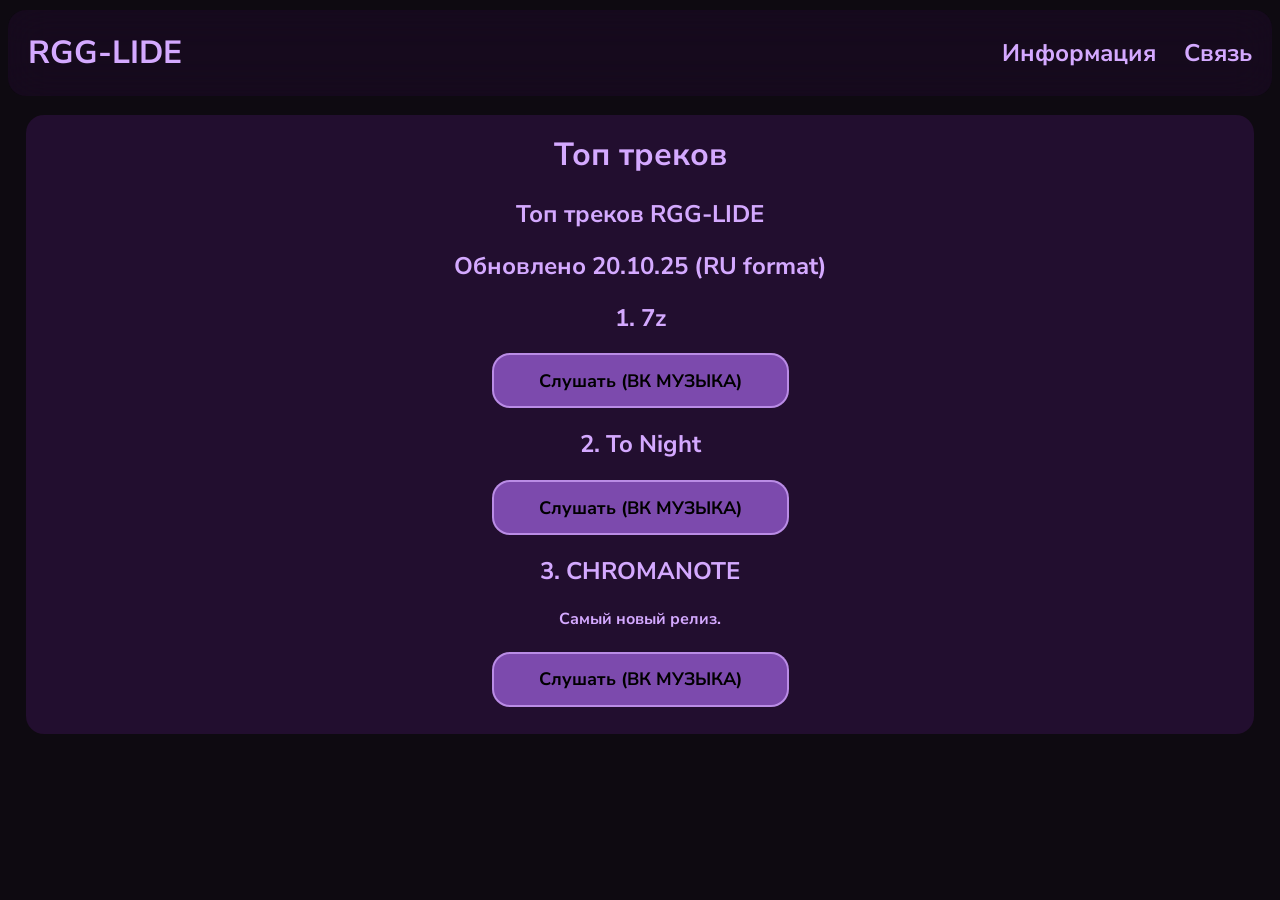
<file: index.html>
<!DOCTYPE html>
<html lang="ru">
<head>
    <meta charset="UTF-8">
    <meta name="viewport" content="width=device-width, initial-scale=1.0">
    <meta property="og:title" content="RGG-LIDE - Официальная страница">
    <meta property="og:description" content="Слушайте топовые треки RGG-LIDE">
    <meta property="og:image" content="cover.jpg">
    <meta name="description" content="RGG-LIDE - музыкальный исполнитель. Топ треков и новинки.">
    <title>
        RGG-LIDE - Страница
    </title>
    <link rel="canonical" href="https://rggoliksn.github.io/RGG-LIDE/">
    <link rel="stylesheet" href="style.css">
    <link rel="stylesheet" href="https://fonts.googleapis.com/css2?family=Material+Symbols+Outlined:opsz,wght,FILL,GRAD@20..48,100..700,0..1,-50..200&icon_names=menu" />
</head>
<body>
    <header class="header" id="header">
            <h1 class="headerlide headertext" onclick="home()">
                RGG-LIDE
            </h1>
            <h2 class="headerinfo headertext" onclick="info()">
                Информация
            </h2>
            <h2 class="headersocial headertext" onclick="social()">
                Связь
            </h2>
    </header>
    <div class="main1">
        <div class="toptracks">
            <h1 class="toptracksh1 toptracktext">
                Топ треков
            </h1>
            <h2 class="toptracksh2 toptracktext">
                Топ треков RGG-LIDE
            </h2>
            <h2 class="toptracksh22 toptracktext">
                Обновлено 20.10.25 (RU format)
            </h2>
            <div class="top1track">
                <h2 class="top1">
                    1. 7z
                </h2>
                <button class="gotop1 buttongo" onclick="top1()">
                    Слушать (ВК МУЗЫКА)
                </button>
            </div>
            <div class="top2track">
                <h2 class="top2">
                    2. To Night
                </h2>
                <button class="gotop2 buttongo" onclick="top2()">
                    Слушать (ВК МУЗЫКА)
                </button>
            </div>
            <div class="top3track">
                <h2 class="top3">
                    3. CHROMANOTE
                </h2>
                <h4 class="abouttop3">
                    Самый новый релиз.
                </h4>
                <button class="gotop3 buttongo" onclick="top3()">
                    Слушать (ВК МУЗЫКА)
                </button>
            </div>
        </div>
    </div>
    <script src="index.js">
    </script>
</body>
</html>
</file>
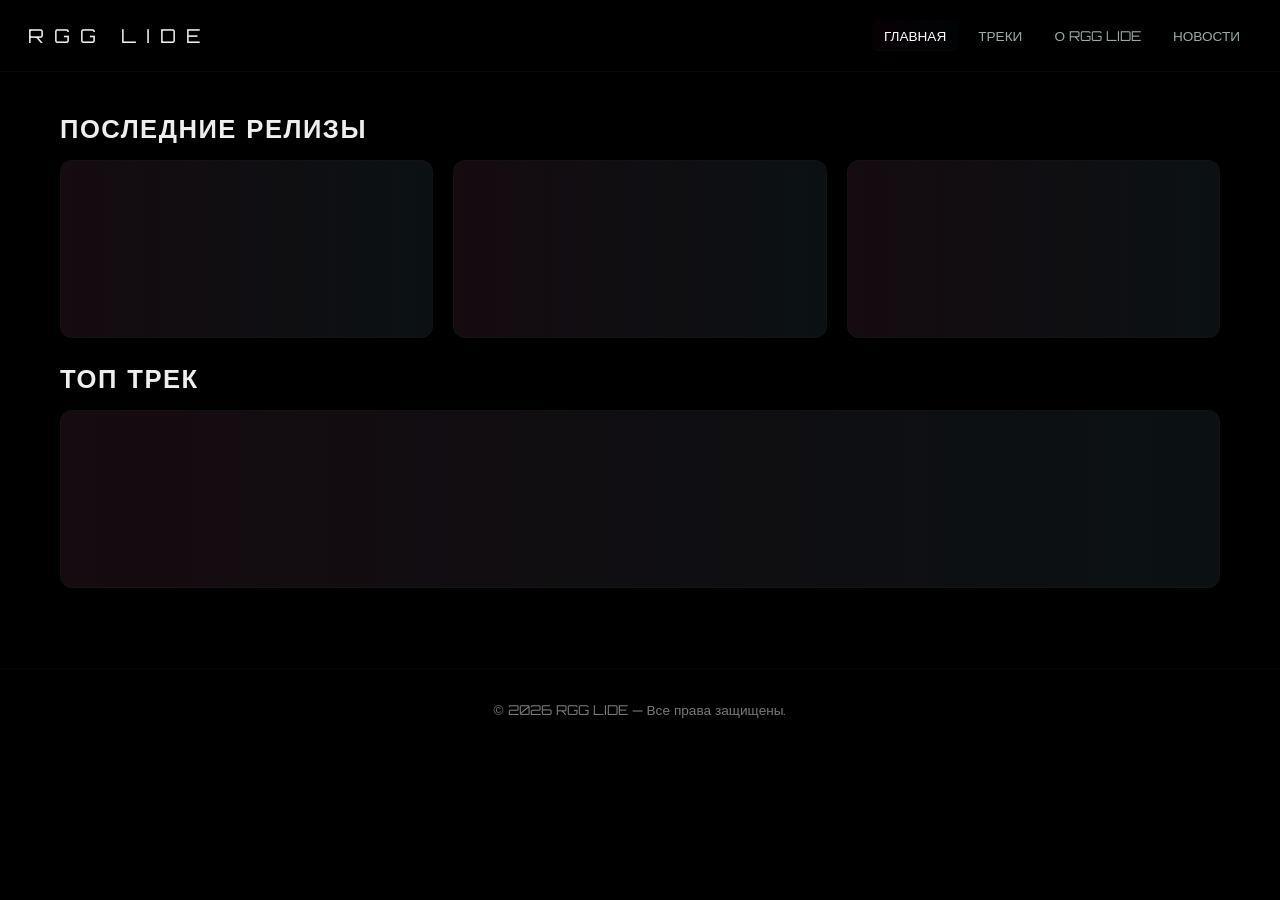
<file: Index.html>
<!DOCTYPE html>
<html lang="ru">
<head>
  <meta charset="utf-8" />
  <meta name="viewport" content="width=device-width,initial-scale=1" />
  <title>RGG LIDE</title>
  <link href="https://fonts.googleapis.com/css2?family=Orbitron:wght@500;700&display=swap" rel="stylesheet">
  <style>
    /* ---- Базовые стили ---- */
    * { box-sizing: border-box; }
    html,body { height: 100%; }
    body {
      margin: 0;
      font-family: 'Orbitron', sans-serif;
      background: #000;
      color: #eee;
      -webkit-font-smoothing: antialiased;
      -moz-osx-font-smoothing: grayscale;
      overflow-x: hidden;
      position: relative;
      animation: flashBg 6s infinite;
    }

    header {
      display: flex;
      justify-content: space-between;
      align-items: center;
      padding: 1.25rem 1.75rem;
      background: rgba(0,0,0,0.86);
      position: sticky;
      top: 0;
      z-index: 120;
      border-bottom: 1px solid rgba(255,255,255,0.03);
      backdrop-filter: blur(6px);
    }

    /* логотип — умеренная, но заметная тряска */
    .logo {
      display: inline-flex;
      gap: 6px;
      align-items: center;
      font-size: 1.2rem;
      letter-spacing: 4px;
      text-transform: uppercase;
      position: relative;
    }
    .logo .part {
      display: inline-block;
      transform-origin: center;
      animation: logoShake 2.1s infinite ease-in-out;
    }
    /* логика: небольшой сдвиг/поворот — видно при внимательном просмотре */
    @keyframes logoShake {
      0%   { transform: translate(0,0) rotate(0deg); }
      10%  { transform: translate(-0.5px, 0.6px) rotate(-0.25deg); }
      25%  { transform: translate(0.6px, -0.5px) rotate(0.35deg); }
      45%  { transform: translate(-0.4px, 0.3px) rotate(-0.15deg); }
      65%  { transform: translate(0.3px, -0.4px) rotate(0.2deg); }
      85%  { transform: translate(-0.5px, 0.5px) rotate(-0.25deg); }
      100% { transform: translate(0,0) rotate(0deg); }
    }

    nav { display: flex; gap: .5rem; align-items: center; }
    nav a {
      color: #9aa;
      text-decoration: none;
      text-transform: uppercase;
      font-size: .85rem;
      padding: .45rem .75rem;
      border-radius: 6px;
    }
    nav a.active {
      color: #fff;
      box-shadow: 0 6px 30px rgba(0,0,0,0.6), inset 0 -1px 0 rgba(255,255,255,0.02);
      background: linear-gradient(90deg, rgba(255,0,150,0.03), rgba(0,200,255,0.02));
      text-shadow: 0 0 8px rgba(255,0,150,0.05);
    }
    nav a:hover { color: #fff; }

    main { padding: 2.5rem 1.25rem; max-width: 1200px; margin: 0 auto; z-index: 2; position: relative; }

    section { display: none; padding-bottom: 2.5rem; }

    h2 {
      font-size: 1.6rem;
      margin: 0 0 1rem 0;
      text-transform: uppercase;
      letter-spacing: 1.5px;
    }

    /* треки: плитки */
    .tracks {
      display: grid;
      grid-template-columns: repeat(auto-fit, minmax(260px, 1fr));
      gap: 1.25rem;
    }

    .card {
      background: rgba(18,18,18,0.66);
      border: 1px solid rgba(255,255,255,0.03);
      padding: 1rem;
      border-radius: 12px;
      overflow: hidden;
      position: relative;
      transition: transform .18s ease, box-shadow .18s ease;
    }

    /* мягкая тряска при hover — слабая, но заметна */
    .card:hover {
      animation: cardShake .45s linear;
      box-shadow: 0 12px 40px rgba(0,0,0,0.6);
      transform: translateY(-2px);
    }
    @keyframes cardShake {
      0% { transform: translate(0, 0) rotate(0deg); }
      25% { transform: translate(-0.8px, 0.8px) rotate(-0.2deg); }
      50% { transform: translate(0.8px, -0.6px) rotate(0.2deg); }
      75% { transform: translate(-0.6px, -0.6px) rotate(-0.1deg); }
      100% { transform: translate(0, 0) rotate(0deg); }
    }

    /* тонкий глитч-перелив на карточках */
    .card::after {
      content: '';
      position: absolute;
      inset: 0;
      background: linear-gradient(90deg, rgba(255,0,150,0.04), rgba(0,200,255,0.03));
      mix-blend-mode: screen;
      pointer-events: none;
      animation: subtleSlide 6s linear infinite;
    }
    @keyframes subtleSlide { from { transform: translateX(-100%) } to { transform: translateX(100%) } }

    iframe { width: 100%; height: 140px; border: none; border-radius: 10px; }

    footer {
      text-align: center;
      padding: 2rem 1rem;
      color: #777;
      font-size: .85rem;
      border-top: 1px solid rgba(255,255,255,0.02);
    }

    /* фоновые сканлайны + случайная микро-перемена цвета на миллисекунду */
    .bg-noise::before {
      content: '';
      position: fixed; inset: 0;
      background-image: repeating-linear-gradient(0deg, rgba(255,255,255,0.01) 0, transparent 2px);
      mix-blend-mode: overlay; pointer-events: none;
      z-index: 1;
      animation: bgShift 8s linear infinite;
    }
    @keyframes bgShift { 0% { transform: translateY(0) } 100% { transform: translateY(-100%) } }

    @keyframes flashBg {
      0%, 96%,100% { background-color: #000; }
      97% { background-color: #060606; }
      98% { background-color: #0d0d10; }
      99% { background-color: #030003; }
    }
    /* запасной стиль для видимой ошибки/сообщения */
    .fallback {
      padding: .75rem; border-radius: 8px;
      background: rgba(255,255,255,0.02); color: #c9d; font-size: .95rem;
    }

    /* адаптация мобильная */
    @media (max-width:640px){
      header { padding: .9rem 1rem; }
      .logo { font-size: 1rem; }
      iframe { height: 120px; }
    }
  </style>
</head>
<body class="bg-noise">
  <header>
    <div class="logo" aria-hidden="true">
      <!-- делаем логотип из отдельных span, чтобы анимация выглядела естественной -->
      <span class="part">R</span><span class="part">G</span><span class="part">G</span><span class="part">&nbsp;</span><span class="part">L</span><span class="part">I</span><span class="part">D</span><span class="part">E</span>
    </div>

    <nav role="navigation" aria-label="Главное меню">
      <a href="#home" data-tab="home" class="active">Главная</a>
      <a href="#tracks" data-tab="tracks">Треки</a>
      <a href="#about" data-tab="about">О RGG LIDE</a>
      <a href="#news" data-tab="news">Новости</a>
    </nav>
  </header>

  <main>
    <!-- HOME -->
    <section id="home" aria-labelledby="h-home">
      <h2 id="h-home">Последние релизы</h2>
      <div class="tracks">
        <!-- вставь свои Spotify-track embed-URL-ы сюда -->
        <div class="card">
          <iframe src="https://open.spotify.com/embed/track/4zLiuafv99FGQ3pMK2eUDz?utm_source=generator&theme=0" allow="autoplay; clipboard-write; encrypted-media; fullscreen; picture-in-picture"></iframe>
        </div>
        <div class="card">
          <iframe src="https://open.spotify.com/embed/track/5rCVuNbPVCctllSavYOhR8?utm_source=generator&theme=0" allow="autoplay; clipboard-write; encrypted-media; fullscreen; picture-in-picture"></iframe>
        </div>
        <div class="card">
          <iframe src="https://open.spotify.com/embed/track/1wwV1wwid209AZlpBNVrdH?utm_source=generator&theme=0" allow="autoplay; clipboard-write; encrypted-media; fullscreen; picture-in-picture"></iframe>
        </div>
      </div>

      <h2 style="margin-top:1.5rem">Топ трек</h2>
      <div class="tracks" style="margin-top:.5rem">
        <div class="card">
          <iframe src="https://open.spotify.com/embed/track/5rCVuNbPVCctllSavYOhR8?utm_source=generator&theme=0" allow="autoplay; clipboard-write; encrypted-media; fullscreen; picture-in-picture"></iframe>
        </div>
      </div>
    </section>

    <!-- TRACKS -->
    <section id="tracks" aria-labelledby="h-tracks">
      <h2 id="h-tracks">Все треки</h2>
      <div class="tracks">
        <div class="card">
          <iframe src="https://open.spotify.com/embed/track/4zLiuafv99FGQ3pMK2eUDz?utm_source=generator&theme=0" allow="autoplay; clipboard-write; encrypted-media; fullscreen; picture-in-picture"></iframe>
        </div>
        <div class="card">
          <iframe src="https://open.spotify.com/embed/track/5rCVuNbPVCctllSavYOhR8?utm_source=generator&theme=0" allow="autoplay; clipboard-write; encrypted-media; fullscreen; picture-in-picture"></iframe>
        </div>
        <div class="card">
          <iframe src="https://open.spotify.com/embed/track/1wwV1wwid209AZlpBNVrdH?utm_source=generator&theme=0" allow="autoplay; clipboard-write; encrypted-media; fullscreen; picture-in-picture"></iframe>
        </div>
      </div>
      <p style="margin-top:1rem;color:#9aa">Следите за обновлениями — новые треки появятся здесь.</p>
    </section>

    <!-- ABOUT -->
    <section id="about" aria-labelledby="h-about">
      <h2 id="h-about">О RGG LIDE</h2>
      <div class="card">
        <p>RGG LIDE — музыкальный проект, исследующий границы между шумом и мелодией. С помощью глитч-эстетики создаются минималистичные, но мощные звуковые текстуры.</p>
        <p style="margin-top:.75rem;color:#9aa">Контакты: <a class="mail" href="mailto:your@email.com">your@email.com</a></p>
      </div>
    </section>

    <!-- NEWS (Telegram widget + запасной вариант) -->
    <section id="news" aria-labelledby="h-news">
      <h2 id="h-news">Новости</h2>

      <div id="news-card" class="card">
        <!-- Подставь сюда свой канал и номер поста: data-telegram-post="channel/ID" -->
        <!-- Ниже мы динамически подгрузим виджет — если он не загрузится, покажем запасной блок -->
        <div id="telegram-container" aria-live="polite">
          <!-- скрипт подгрузится динамически -->
          <noscript class="fallback">Включите JavaScript, чтобы увидеть встроенные посты. Пока что — <a href="https://t.me/rgglide" target="_blank" rel="noopener">перейти в Telegram</a>.</noscript>
        </div>

        <div id="news-fallback" style="display:none; margin-top:1rem" class="fallback">
          Не удалось загрузить виджет Telegram. Вот последние ссылки:
          <ul style="margin:.5rem 0 0 1rem; padding:0; color:#cce;">
            <li><a href="https://t.me/rgglide/1" target="_blank" rel="noopener">Пост 1 — t.me/rgglide/1</a></li>
            <li><a href="https://t.me/rgglide/2" target="_blank" rel="noopener">Пост 2 — t.me/rgglide/2</a></li>
          </ul>
          <p style="margin:.5rem 0 0 0;color:#9aa">Откройте страницу в браузере по https или на локальном сервере для корректной загрузки виджета.</p>
        </div>

      </div>
    </section>

  </main>

  <footer>
    © <span id="year"></span> RGG LIDE — Все права защищены.
  </footer>

  <script>
    /* ---- работа вкладок ---- */
    (function(){
      const links = document.querySelectorAll('nav a[data-tab]');
      const sections = document.querySelectorAll('main section');

      function show(tab){
        sections.forEach(s => s.style.display = (s.id === tab ? 'block' : 'none'));
        links.forEach(l => l.classList.toggle('active', l.dataset.tab === tab));
        // update hash without scrolling
        if(history.replaceState) history.replaceState(null, '', '#'+tab);
        else location.hash = '#'+tab;
      }

      links.forEach(a => {
        a.addEventListener('click', (e) => {
          e.preventDefault();
          show(a.dataset.tab);
        });
      });

      // открыть секцию по хэшу или home по умолчанию
      const hash = (location.hash||'#home').replace('#','');
      show( document.querySelector('nav a[data-tab="'+hash+'"]') ? hash : 'home' );

      // выставить год в футер
      document.getElementById('year').textContent = new Date().getFullYear();
    })();

    /* ---- попытка загрузить Telegram-widget динамически + fallback ----
       ВАЖНО: Telegram виджет корректно работает только при открытии по https:// или localhost.
       Если вы открываете файл через file:// — виджет не загрузится, тогда покажется fallback.
       Замените data-telegram-post на ваш канал/номер поста (например: "rgglide/1"). */
    (function(){
      const telegramContainer = document.getElementById('telegram-container');
      const fallback = document.getElementById('news-fallback');

      // Настройки: укажи свой канал и пост(ы)
      // Формат: "channelName/postNumber" — если хочешь показать другой пост, поменяй.
      const telegramPost = 'rgglide/3'; // ← ЗАМЕНИ на свой, например 'mychannel/23'
      const TELEGRAM_WIDGET_SRC = 'https://telegram.org/js/telegram-widget.js?22';

      // Создаём скрипт виджета
      function injectWidget(){
        // очищаем контейнер
        telegramContainer.innerHTML = '';
        const script = document.createElement('script');
        script.async = true;
        script.src = TELEGRAM_WIDGET_SRC;
        script.setAttribute('data-telegram-post', telegramPost);
        script.setAttribute('data-width', '100%');
        script.onload = () => {
          // после загрузки скрипта — виджет автоматически рендерится в контейнер,
          // но иногда это может занять долю секунды. Подождём и проверим.
          setTimeout(checkWidgetLoaded, 700);
        };
        script.onerror = () => {
          showFallback();
        };

        telegramContainer.appendChild(script);
      }

      // проверяем наличие iframe/вставленного блока
      function checkWidgetLoaded(){
        // встраиваемый виджет создаёт iframe внутри контейнера — ищем iframe
        const iframe = telegramContainer.querySelector('iframe');
        if(iframe) {
          // успешно
          fallback.style.display = 'none';
          telegramContainer.style.display = 'block';
        } else {
          // возможно заблокировано (CSP/локальный файл). Показываем запасной вариант.
          showFallback();
        }
      }

      function showFallback(){
        telegramContainer.style.display = 'none';
        fallback.style.display = 'block';
      }

      // если страница открыта по http(s) или localhost — пробуем загрузить виджет
      const isSecure = location.protocol === 'https:' || location.hostname === 'localhost' || location.hostname === '127.0.0.1';
      if(isSecure){
        injectWidget();
        // дополнительная проверка на случай медленной сети
        setTimeout(checkWidgetLoaded, 1600);
      } else {
        // если не https (например file://), сразу показываем запасной вариант
        showFallback();
      }
    })();
  </script>
</body>
  </html>
</file>
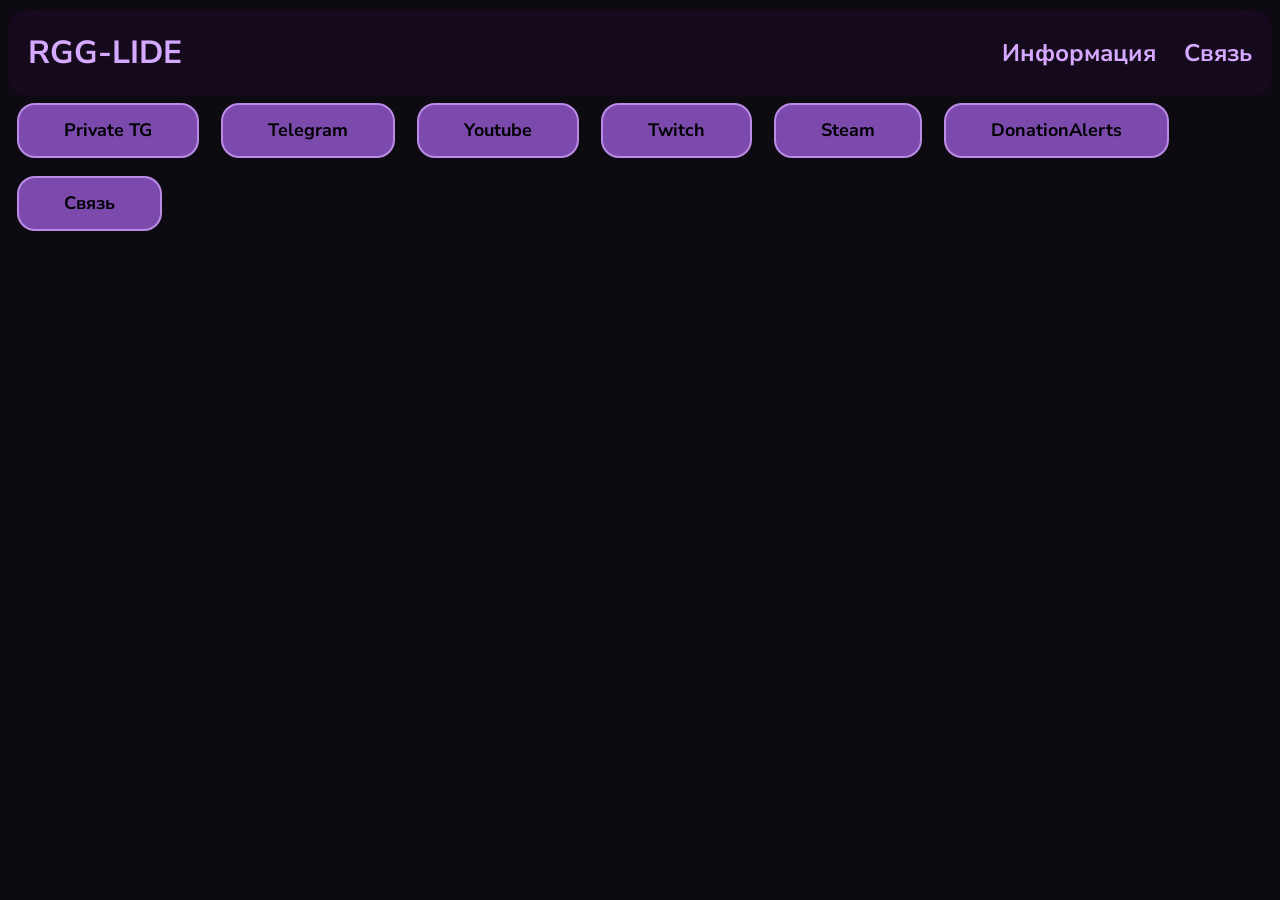
<file: social/index.html>
<!DOCTYPE html>
<html lang="ru">
<head>
    <meta charset="UTF-8">
    <meta name="viewport" content="width=device-width, initial-scale=1.0">
    <meta property="og:title" content="RGG-LIDE - Официальная страница">
    <meta property="og:description" content="Слушайте топовые треки RGG-LIDE">
    <meta property="og:image" content="cover.jpg">
    <meta name="description" content="RGG-LIDE - музыкальный исполнитель. Топ треков и новинки.">
    <title>
        RGG-LIDE - Страница
    </title>
    <link rel="canonical" href="https://rggoliksn.github.io/RGG-LIDE/">
    <link rel="stylesheet" href="style.css">
    <link rel="stylesheet" href="https://fonts.googleapis.com/css2?family=Material+Symbols+Outlined:opsz,wght,FILL,GRAD@20..48,100..700,0..1,-50..200&icon_names=menu" />
</head>
<body>
    <header class="header" id="header">
            <h1 class="headerlide headertext" onclick="home()">
                RGG-LIDE
            </h1>
            <h2 class="headerinfo headertext" onclick="info()">
                Информация
            </h2>
            <h2 class="headersocial headertext" onclick="social()">
                Связь
            </h2>
    </header>
    <div class="main1">
        <div class="socialsete">
            <button class="pr button" onclick="pr()">
                Private TG
            </button>
            <button class="tg button" onclick="tg()">
                Telegram
            </button>
            <button class="yt button" onclick="yt()">
                Youtube
            </button>
            <button class="tw button" onclick="tw()">
                Twitch
            </button>
            <button class="st button" onclick="st()">
                Steam
            </button>
            <button class="dt button" onclick="dt()">
                DonationAlerts
            </button>
            <a href="mailto:vjj12102@gmail.com" class="sw href">
                Связь
            </a>
        </div>
    </div>
    <script src="index.js">
    </script>
</body>
</html>
</file>
<file: style.css>
@import url('https://fonts.googleapis.com/css2?family=Nunito+Sans:ital,opsz,wght@0,6..12,200..1000;1,6..12,200..1000&display=swap');

body {
    background-color: rgb(14, 10, 17);
}

h1, h2, h3, h4, h5, h6 {
    color: rgb(212, 169, 255);
    font-family: "Nunito Sans", sans-serif;
    font-optical-sizing: auto;
    font-weight: 300px;
    font-style: normal;
}

.header {
    background-color: rgba(36, 12, 49, 0.4);
    padding: 4px;
    display: -webkit-box;
    display: -ms-flexbox;
    display: flex;
    -ms-flex-wrap: wrap;
        flex-wrap: wrap;
    -webkit-box-pack: justify;
        -ms-flex-pack: justify;
            justify-content: space-between;
            align-items: center;
    padding: 0 15px;
    border-radius: 2vh;
    backdrop-filter: blur(20px);
    z-index: 228;
    position: sticky;
    top: 10px;
    transition: all 1s ease-in-out;
}

.headerinfo {
    margin-left: auto;
    margin-right: 2vh;
    transition: cubic-bezier(0.075, 0.82, 0.165, 1) 0.75s;
}

.headerlide {
    transition: cubic-bezier(0.075, 0.82, 0.165, 1) 0.75s;
}

.headersocial {
    transition: cubic-bezier(0.075, 0.82, 0.165, 1) 0.75s;
}

.headertext {
    cursor: pointer;
    background-color: rgba(63, 6, 95, 0.0);
    padding: 0px 5px;
    border-radius: 1vh;
}

.headerinfo:hover {
    background-color: rgba(63, 6, 95, 0.1);
    color: rgb(223, 191, 255);;
}

.headerlide:hover {
    background-color: rgba(63, 6, 95, 0.1);
    color: rgb(223, 191, 255);;
}

.headersocial:hover {
    background-color: rgba(63, 6, 95, 0.1);
    color: rgb(223, 191, 255);;
}

.buttongo {
    background-color: rgb(124, 74, 173);
    border-radius: 2vh;
    padding: 1.5vh 5vh;
    border: solid rgba(212, 169, 255, 0.7) 2px;
    font-family: "Nunito Sans", sans-serif;
    font-weight: 700;
    font-size: 2vh;
    cursor: pointer;
    transition: cubic-bezier(0.075, 0.82, 0.165, 1) 0.5s;
    display: block;
    margin: auto;
}

.buttongo:hover {
    transform: scale(1.05);
    padding: 1.5vh 6vh;
}

.toptracks {
    text-align: center;
    background-color: rgba(48, 17, 65, 0.616);
    margin: 2vh;
    padding-bottom: 3vh;
    border-radius: 2vh;
}

.toptracksh1 {
    padding-top: 2vh;
}
</file>
<file: social/style.css>
@import url('https://fonts.googleapis.com/css2?family=Nunito+Sans:ital,opsz,wght@0,6..12,200..1000;1,6..12,200..1000&display=swap');

body {
    background-color: rgb(14, 10, 17);
}

h1, h2, h3, h4, h5, h6 {
    color: rgb(212, 169, 255);
    font-family: "Nunito Sans", sans-serif;
    font-optical-sizing: auto;
    font-weight: 300px;
    font-style: normal;
}

.header {
    background-color: rgba(36, 12, 49, 0.4);
    padding: 4px;
    display: -webkit-box;
    display: -ms-flexbox;
    display: flex;
    -ms-flex-wrap: wrap;
        flex-wrap: wrap;
    -webkit-box-pack: justify;
        -ms-flex-pack: justify;
            justify-content: space-between;
            align-items: center;
    padding: 0 15px;
    border-radius: 2vh;
    backdrop-filter: blur(20px);
    z-index: 228;
    position: sticky;
    top: 10px;
    transition: all 1s ease-in-out;
}

.headerinfo {
    margin-left: auto;
    margin-right: 2vh;
    transition: cubic-bezier(0.075, 0.82, 0.165, 1) 0.75s;
}

.headerlide {
    transition: cubic-bezier(0.075, 0.82, 0.165, 1) 0.75s;
}

.headersocial {
    transition: cubic-bezier(0.075, 0.82, 0.165, 1) 0.75s;
}

.headertext {
    cursor: pointer;
    background-color: rgba(63, 6, 95, 0.0);
    padding: 0px 5px;
    border-radius: 1vh;
}

.headerinfo:hover {
    background-color: rgba(63, 6, 95, 0.1);
    color: rgb(223, 191, 255);;
}

.headerlide:hover {
    background-color: rgba(63, 6, 95, 0.1);
    color: rgb(223, 191, 255);;
}

.headersocial:hover {
    background-color: rgba(63, 6, 95, 0.1);
    color: rgb(223, 191, 255);;
}

.button {
    background-color: rgb(124, 74, 173);
    border-radius: 2vh;
    padding: 1.5vh 5vh;
    border: solid rgba(212, 169, 255, 0.7) 2px;
    font-family: "Nunito Sans", sans-serif;
    font-weight: 700;
    font-size: 2vh;
    cursor: pointer;
    transition: cubic-bezier(0.075, 0.82, 0.165, 1) 0.5s;
    margin: 1vh;
    color: black;
    text-decoration-style: none;
}

.button:hover {
    transform: scale(1.05);
    padding: 1.5vh 5vh;
    text-decoration-style: none;
}

.href {
    background-color: rgb(124, 74, 173);
    border-radius: 2vh;
    padding: 1.5vh 5vh;
    border: solid rgba(212, 169, 255, 0.7) 2px;
    font-family: "Nunito Sans", sans-serif;
    font-weight: 700;
    font-size: 2vh;
    transition: cubic-bezier(0.075, 0.82, 0.165, 1) 0.5s;
    display: inline-table;
    margin: 1vh;
    cursor: pointer;
    text-decoration: none;
    color:#000000;
    text-decoration-style: none;
}

.href:hover {
    transform: scale(1.05);
    padding: 1.5vh 5vh;
}
</file>
